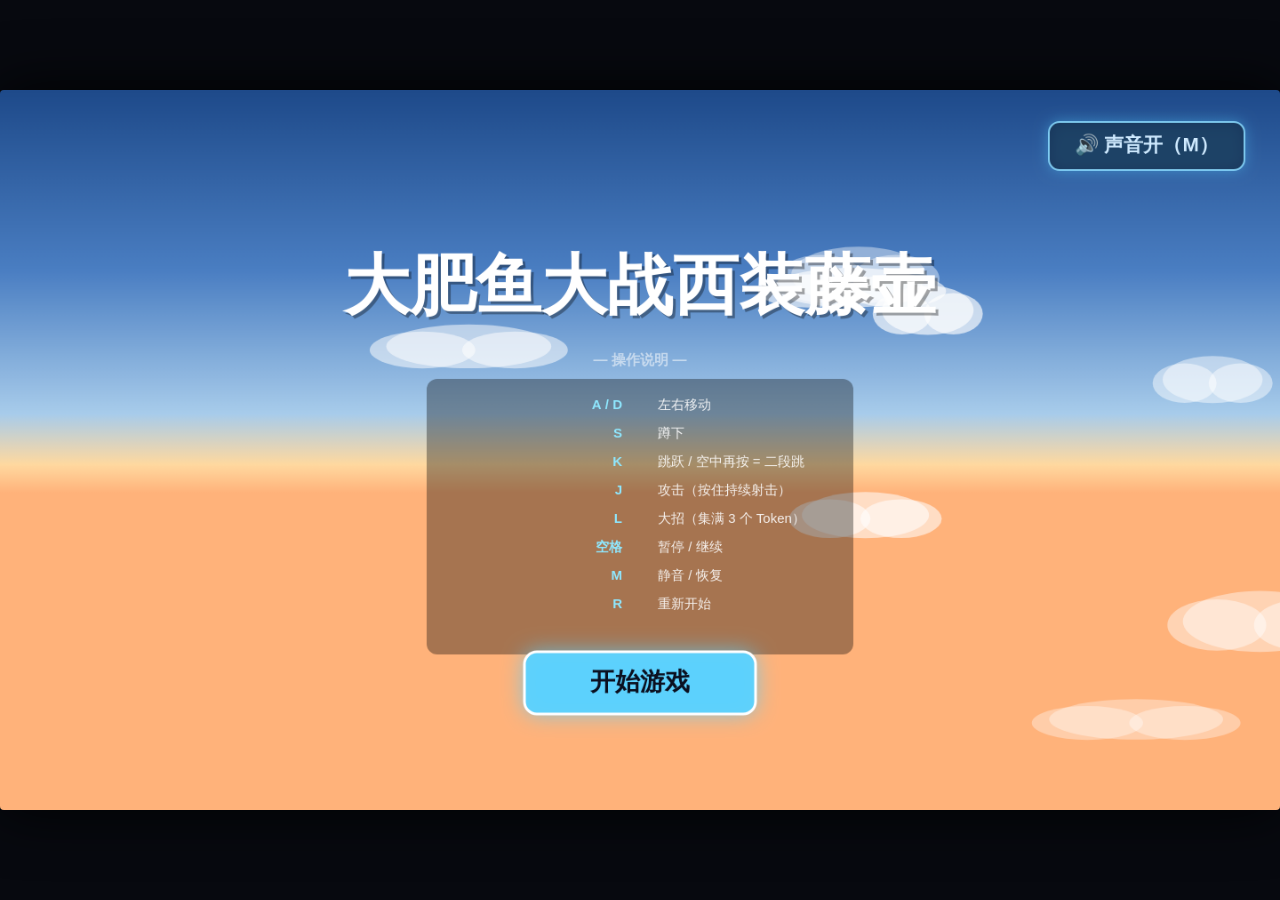
<file: index.html>
﻿<!DOCTYPE html>
<html lang="zh-CN">
<head>
<meta charset="UTF-8">
<meta name="viewport" content="width=device-width,initial-scale=1,maximum-scale=1,user-scalable=no,viewport-fit=cover">
<meta name="description" content="大肥鱼大战西装藤壶 —— 一个纯前端的横版 Boss 战小游戏（电脑键盘 / 手机触屏都能玩）">
<meta name="theme-color" content="#07090f">
<meta property="og:title" content="大肥鱼大战西装藤壶">
<meta property="og:description" content="纯前端横版 Boss 战小游戏：键盘或触屏都能打">
<meta property="og:image" content="素材/胜利CG.png">
<title>大肥鱼大战西装藤壶</title>
<link rel="icon" href="素材/抠好的/basin_full.png">
<link rel="stylesheet" href="css/style.css?v=5">
</head>
<body>
<canvas id="game" width="1440" height="810"></canvas>

<!-- 访问统计（不蒜子，免注册）。数字会被写进下面两个隐藏的 span，
     游戏每半秒读一次，画在主菜单上。被广告拦截器拦掉时读不到，界面上就不显示，不影响游戏。 -->
<div style="display:none">
  <span id="busuanzi_value_site_pv"></span>
  <span id="busuanzi_value_site_uv"></span>
</div>
<script async src="https://busuanzi.ibruce.info/busuanzi/2.3/busuanzi.pure.mini.js"></script>

<script>
// 电脑版=off，手机版=on，不指定=auto（检测到触屏才出按键）
// 也可以用 ?touch=on / ?touch=off 临时切换
(function () {
  var q = new URLSearchParams(location.search).get('touch');
  window.DSH_TOUCH_MODE = q || 'auto';
})();
</script>
<script src="js/config.js?v=5"></script>
<script src="js/audio.js?v=5"></script>
<script src="js/assets.js?v=5"></script>
<script src="js/player.js?v=5"></script>
<script src="js/boss.js?v=5"></script>
<script src="js/phase2.js?v=5"></script>
<script src="js/combat.js?v=5"></script>
<script src="js/touch.js?v=5"></script>
<script src="js/render.js?v=5"></script>
<script src="js/main.js?v=5"></script>
</body>
</html>
</file>
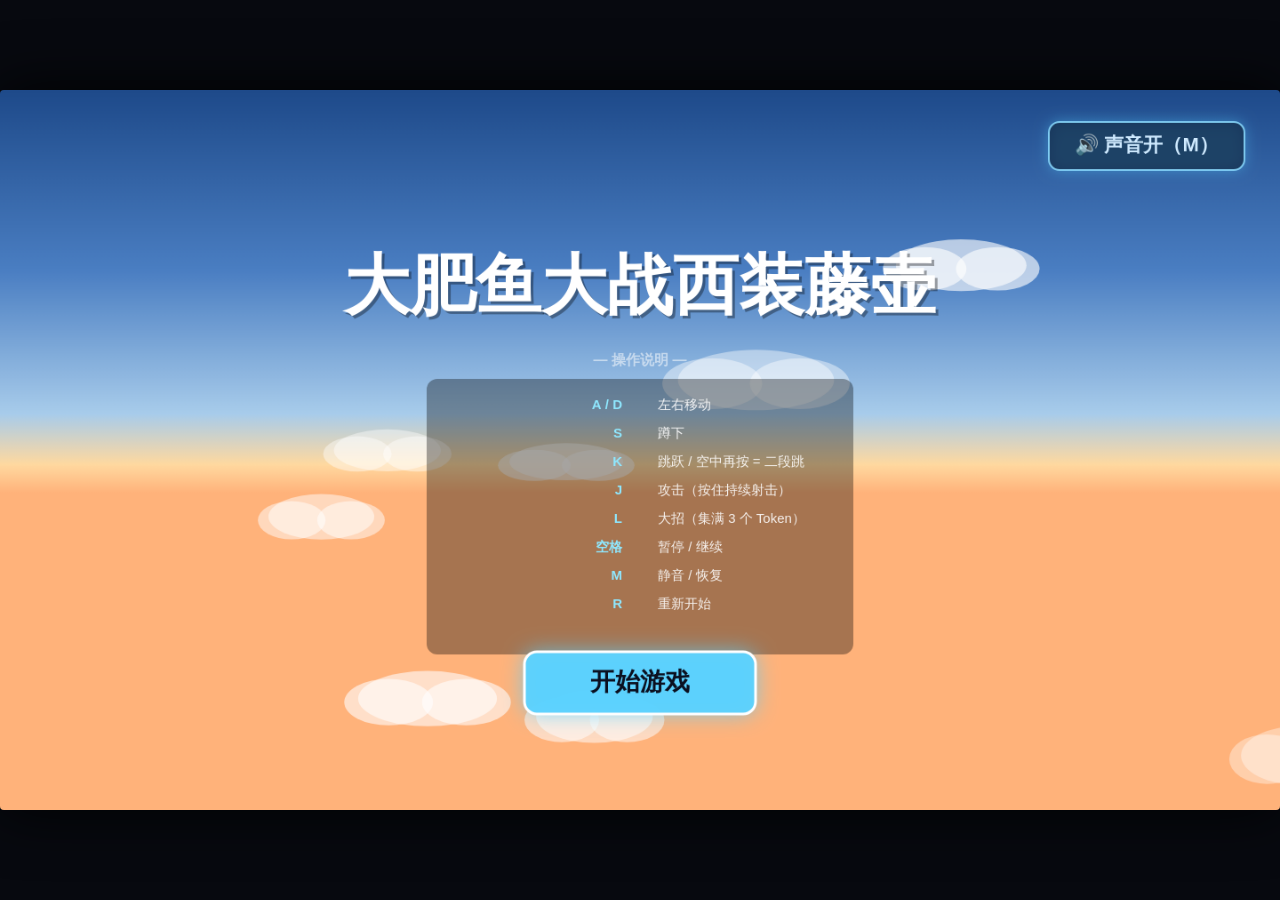
<file: desktop.html>
<!DOCTYPE html>
<html lang="zh-CN">
<head>
<meta charset="UTF-8">
<title>电脑版 · 大肥鱼大战西装藤壶</title>
<script>location.replace('./?touch=off');</script>
</head>
<body>
正在进入电脑版……（没跳转的话点<a href="./?touch=off">这里</a>）
</body>
</html>
</file>
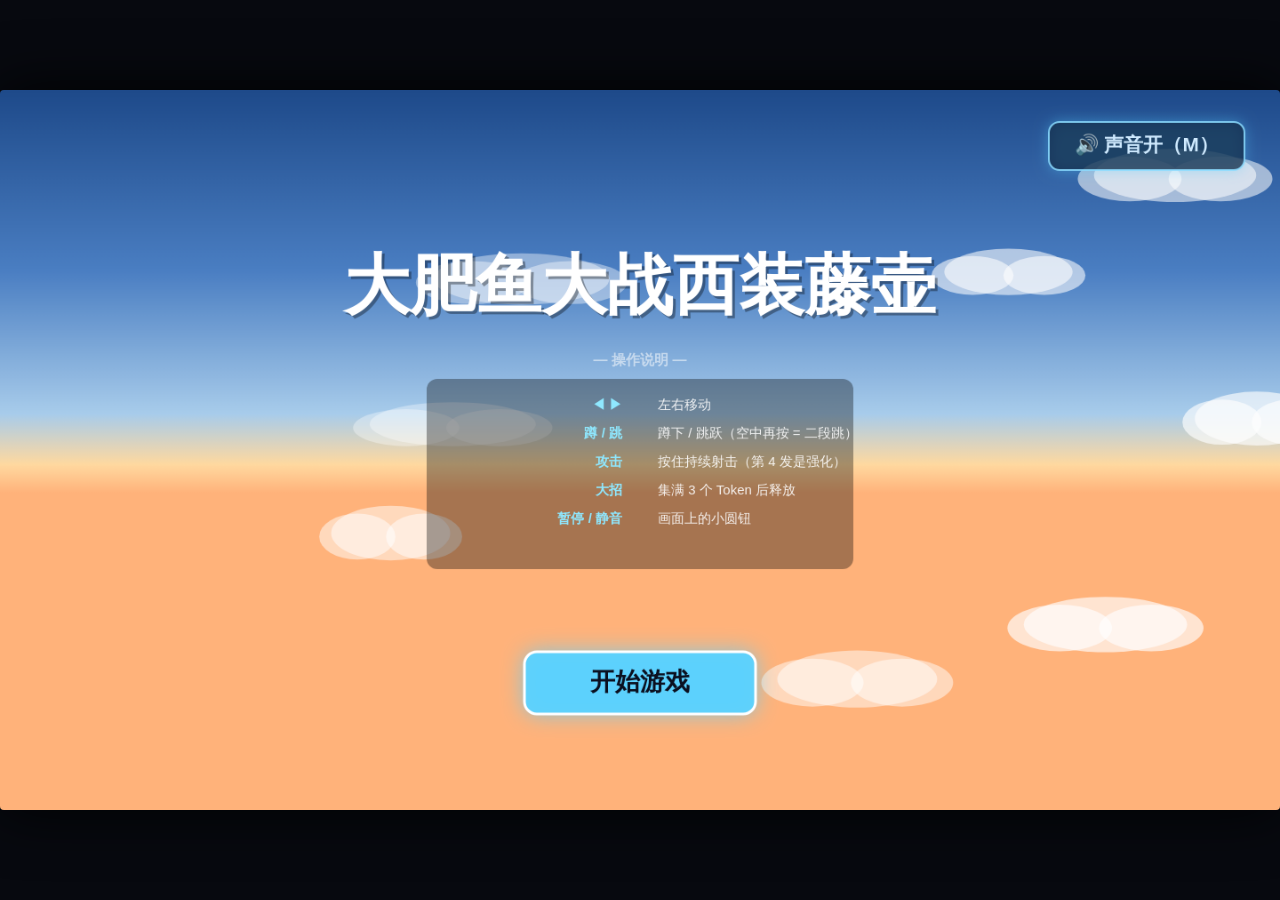
<file: mobile.html>
<!DOCTYPE html>
<html lang="zh-CN">
<head>
<meta charset="UTF-8">
<title>手机版 · 大肥鱼大战西装藤壶</title>
<script>location.replace('./?touch=on');</script>
</head>
<body>
正在进入手机版……（没跳转的话点<a href="./?touch=on">这里</a>）
</body>
</html>
</file>
<file: css/style.css>
html,body{
  margin:0; height:100%; background:#07090f;
  display:flex; align-items:center; justify-content:center; overflow:hidden;
  font-family:"Segoe UI", Arial, sans-serif;
}
canvas{
  background:#111; max-width:100vw; max-height:100vh;
  box-shadow:0 0 60px rgba(0,0,0,.9);
  border-radius:4px; cursor:crosshair;
}
</file>
